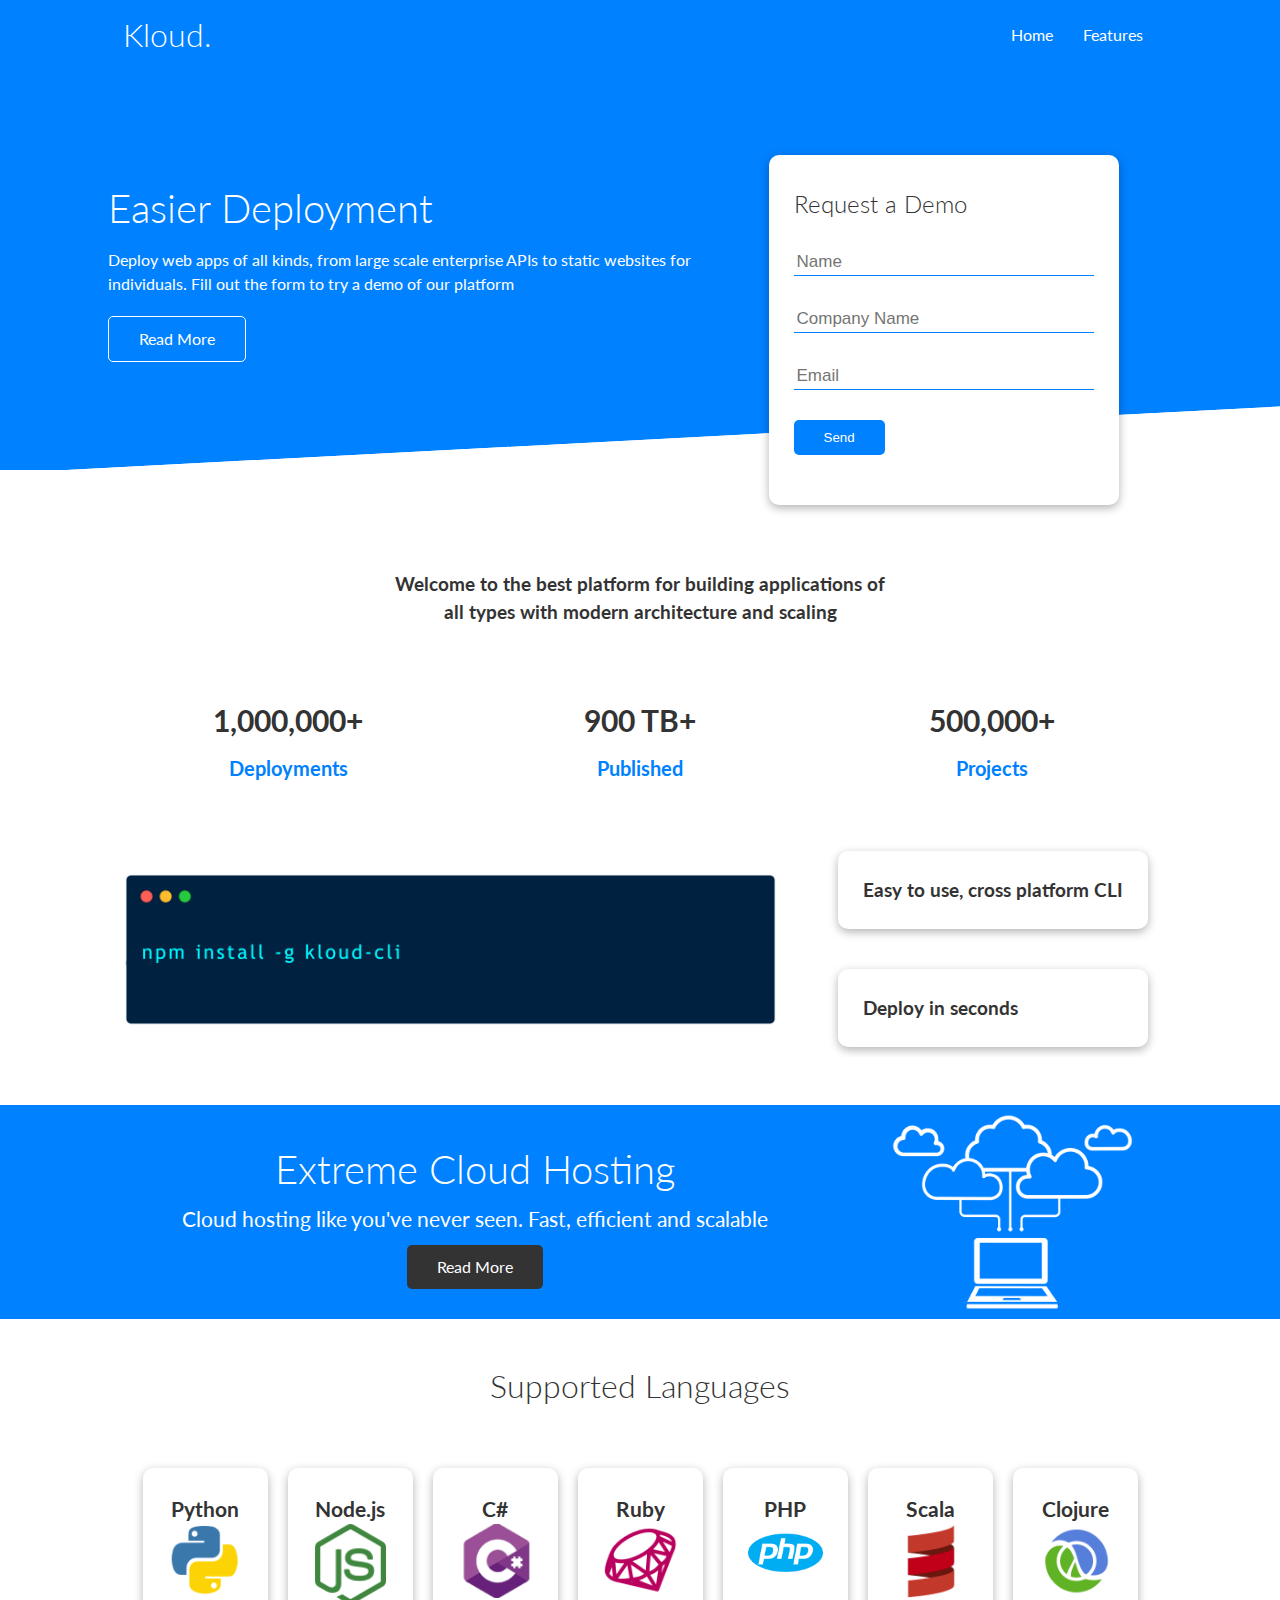
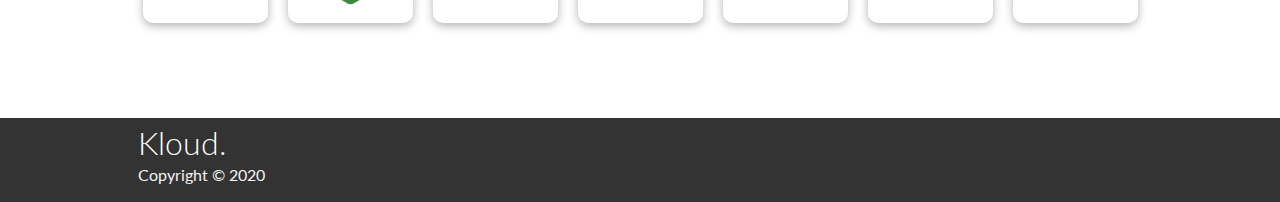
<file: index.html>
<!DOCTYPE html>
<html lang="en">

<head>
    <meta charset="UTF-8">
    <meta name="viewport" content="width=device-width, initial-scale=1.0">
    <title>Kloud | Cloud Hosting for Everyone</title>
    <link rel="stylesheet" href="style.css">
    <link rel="stylesheet" href="https://cdnjs.cloudflare.com/ajax/libs/font-awesome/5.15.1/css/all.min.css"
        integrity="sha512-+4zCK9k+qNFUR5X+cKL9EIR+ZOhtIloNl9GIKS57V1MyNsYpYcUrUeQc9vNfzsWfV28IaLL3i96P9sdNyeRssA=="
        crossorigin="anonymous" />
</head>

<body>
    <!-- NAVBAR -->
    <div class="navbar">
        <div class="container flex">
            <h1 class="logo">Kloud.</h1>
            <nav>
                <ul>
                    <li><a href="index.html">Home</a></li>
                    <li><a href="features.html">Features</a></li>
                </ul>
            </nav>
        </div>
    </div>

    <!-- SHOWCASE -->
    <section class="showcase">
        <div class="container grid">
            <div class="showcase-text">
                <h1>Easier Deployment</h1>
                <p>Deploy web apps of all kinds, from large scale enterprise APIs to static websites for individuals.
                    Fill out the form to try a demo of our platform</p>
                <a href="/features.html" class="btn btn-outline">Read More</a>
            </div>

            <div class="showcase-form card">
                <h2>Request a Demo</h2>
                <form>
                    <div class="form-control">
                        <input type="text" name="name" placeholder="Name" required>
                    </div>

                    <div class="form-control">
                        <input type="text" name="company" placeholder="Company Name" required>
                    </div>

                    <div class="form-control">
                        <input type="email" name="email" placeholder="Email" required>
                    </div>

                    <input type="submit" value="Send" class="btn btn-primary">
                </form>
            </div>
        </div>
    </section>

    <!-- STATS -->
    <section class="stats">
        <div class="container">
            <h3 class="stats-heading text-center">
                Welcome to the best platform for building applications of all types with modern architecture and scaling
            </h3>

            <div class="grid grid-3 text-center m-1">
                <div>
                    <i class="fas fa-server fa-3x"></i>
                    <h3>1,000,000+</h3>
                    <p class="text-secondary">Deployments</p>
                </div>

                <div>
                    <i class="fas fa-upload fa-3x"></i>
                    <h3>900 TB+</h3>
                    <p class="text-secondary">Published</p>
                </div>

                <div>
                    <i class="fas fa-project-diagram fa-3x"></i>
                    <h3>500,000+</h3>
                    <p class="text-secondary">Projects</p>
                </div>
            </div>
        </div>
    </section>

    <!-- CLI -->
    <section class="cli">
        <div class="container grid">
            <img src="images/cli.png" alt="cli" class="item1">

            <div class="card" class="item2">
                <h3>Easy to use, cross platform CLI</h3>
            </div>
            <div class="card" class="item3">
                <h3>Deploy in seconds</h3>
            </div>
        </div>
    </section>

    <!-- CLOUD -->
    <section class="cloud m-1">
        <div class="container grid">

            <div class="text-center">
                <h2>Extreme Cloud Hosting</h2>
                <p>Cloud hosting like you've never seen. Fast, efficient and scalable</p>
                <a href="features.html" class="btn bg-dark">Read More</a>
            </div>
            <img src="images/cloud.png" alt="cloud">

        </div>
    </section>

    <!-- LANGUAGES -->
    <section class="languages">
        <h2 class="text-center m-1">
            Supported Languages
        </h2>

        <div class="container flex">
            <div class="card">
                <h4>Python</h4>
                <img src="images/python.png" alt="python">
            </div>

            <div class="card">
                <h4>Node.js</h4>
                <img src="images/node.png" alt="Node.js">
            </div>

            <div class="card">
                <h4>C#</h4>
                <img src="images/csharp.png" alt="c#">
            </div>

            <div class="card">
                <h4>Ruby</h4>
                <img src="images/ruby.png" alt="ruby">
            </div>

            <div class="card">
                <h4>PHP</h4>
                <img src="images/php.png" alt="php">
            </div>

            <div class="card">
                <h4>Scala</h4>
                <img src="images/scala.png" alt="scala">
            </div>

            <div class="card">
                <h4>Clojure</h4>
                <img src="images/clojure.png" alt="clojure">
            </div>
        </div>
    </section>

    <!-- FOOTER -->
    <footer class="footer bg-dark">
        <div class="container flex">
            <div class="company">
                <h1>Kloud.</h1>
                <p>Copyright &copy; 2020</p>
            </div>
            <div class="social">
                <a href=""><i class="fab fa-twitter fa-2x"></i></a>
                <a href=""><i class="fab fa-github fa-2x"></i></a>
                <a href=""><i class="fab fa-instagram fa-2x"></i></a>
                <a href=""><i class="fab fa-facebook fa-2x"></i></a>
            </div>
        </div>
    </footer>
</body>

</html>
</file>
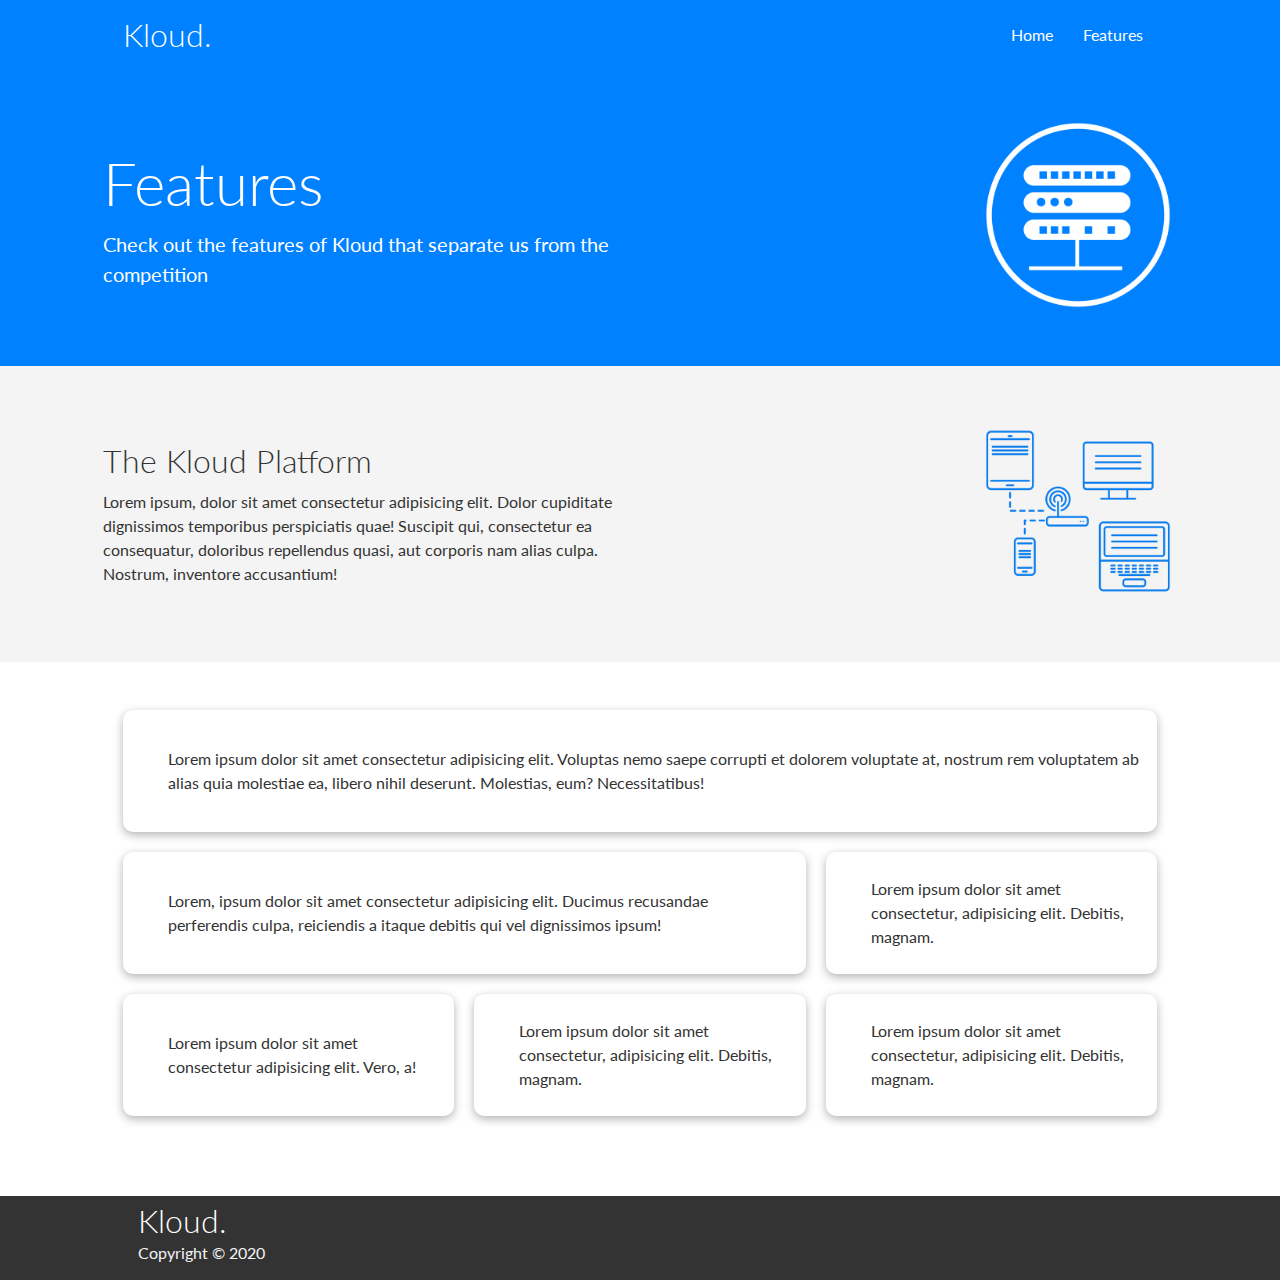
<file: features.html>
<!DOCTYPE html>
<html lang="en">

<head>
    <meta charset="UTF-8">
    <meta name="viewport" content="width=device-width, initial-scale=1.0">
    <title>Kloud | Cloud Hosting for Everyone</title>
    <link rel="stylesheet" href="style.css">
    <link rel="stylesheet" href="https://cdnjs.cloudflare.com/ajax/libs/font-awesome/5.15.1/css/all.min.css"
        integrity="sha512-+4zCK9k+qNFUR5X+cKL9EIR+ZOhtIloNl9GIKS57V1MyNsYpYcUrUeQc9vNfzsWfV28IaLL3i96P9sdNyeRssA=="
        crossorigin="anonymous" />
</head>

<body>

    <!-- NAVBAR -->
    <div class="navbar">
        <div class="container flex">
            <h1 class="logo">Kloud.</h1>
            <nav>
                <ul>
                    <li><a href="index.html">Home</a></li>
                    <li><a href="features.html">Features</a></li>
                </ul>
            </nav>
        </div>
    </div>


    <!-- HEAD-->
    <section class="features-head">
        <div class="container grid">
            <div>
                <h1 class="large">
                    Features
                </h1>
                <p class="info">Check out the features of Kloud that separate us from the competition</p>
            </div>

            <div class="image">
                <img src="/images/server.png" alt="server">
            </div>
        </div>
    </section>


    <!-- SUB HEAD -->
    <section class="features-subhead">
        <div class="container grid">
            <div>
                <h1 class="large">
                    The Kloud Platform
                </h1>
                <p class="info">Lorem ipsum, dolor sit amet consectetur adipisicing elit. Dolor cupiditate dignissimos
                    temporibus perspiciatis quae!
                    Suscipit qui, consectetur ea consequatur, doloribus repellendus quasi, aut corporis nam alias culpa.
                    Nostrum, inventore
                    accusantium!</p>
            </div>

            <div class="image">
                <img src="/images/server2.png" alt="server">
            </div>
        </div>
    </section>

    <section class="features-main m-1">
        <div class="container grid">

            <div class="card flex item1">
                <i class="fas fa-server fa-3x"></i>
                <p>Lorem ipsum dolor sit amet consectetur adipisicing elit. Voluptas nemo saepe corrupti et dolorem
                    voluptate at,
                    nostrum rem voluptatem ab alias quia molestiae ea, libero nihil deserunt. Molestias, eum?
                    Necessitatibus!</p>
            </div>

            <div class="card flex item2">
                <i class="fas fa-network-wired fa-3x"></i>
                <p>
                    Lorem, ipsum dolor sit amet consectetur adipisicing elit. Ducimus
                    recusandae perferendis culpa, reiciendis a itaque debitis qui vel
                    dignissimos ipsum!
                </p>
            </div>

            <div class="card flex item3">
                <i class="fas fa-laptop-code fa-3x"></i>
                <p>
                    Lorem ipsum dolor sit amet consectetur, adipisicing elit. Debitis,
                    magnam.
                </p>
            </div>

            <div class="card flex item4">
                <i class="fas fa-database fa-3x"></i>
                <p>
                    Lorem ipsum dolor sit amet consectetur adipisicing elit. Vero, a!
                </p>
            </div>

            <div class="card flex item5">
                <i class="fas fa-power-off fa-3x"></i>
                <p>
                    Lorem ipsum dolor sit amet consectetur, adipisicing elit. Debitis,
                    magnam.
                </p>
            </div>

            <div class="card flex item6">
                <i class="fas fa-upload fa-3x"></i>
                <p>
                    Lorem ipsum dolor sit amet consectetur, adipisicing elit. Debitis,
                    magnam.
                </p>
            </div>

        </div>
    </section>





    <!-- FOOTER -->
    <footer class="footer bg-dark">
        <div class="container flex">
            <div>
                <h1>Kloud.</h1>
                <p>Copyright &copy; 2020</p>
            </div>
            <div class="social">
                <a href=""><i class="fab fa-twitter fa-2x"></i></a>
                <a href=""><i class="fab fa-github fa-2x"></i></a>
                <a href=""><i class="fab fa-instagram fa-2x"></i></a>
                <a href=""><i class="fab fa-facebook fa-2x"></i></a>
            </div>
        </div>
    </footer>
</body>

</html>
</file>
<file: style.css>
@import url('https://fonts.googleapis.com/css2?family=Lato:wght@300&display=swap');

*{
    box-sizing: border-box;
    padding: 0;
    margin: 0;
}

body{
    font-family: 'Lato', sans-serif;
    color: #333;
    line-height: 1.5;
}

ul{
    list-style: none;
}

a{
    text-decoration: none;
    color: #333;
}

h1, h2{
    font-weight: 300;
    line-height: 1.2;
    margin: 10px 0px;
}

p{
    margin: 10px 0px;
}

img{
    width: 100%;
}


/* NAVBAR */
.navbar{
    background-color:#0081FF;
    color: white;
    height: 70px;
}

.navbar .flex{
    justify-content: space-between;
}

.navbar ul{
    display: flex;
}

.navbar a{
    color: white;
    padding: 10px;
    margin: 0px 5px;
}

.navbar a:hover{
    border-bottom: 2px solid white;
}


/* SHOWCASE */
.showcase{
    height: 400px;
    background-color:#0081FF ;
    color: white;
    position: relative;
}

.showcase h1{
    font-size: 40px;
    line-height: 2.5rem;
}

.showcase p{
    margin: 20px 0px;
    color: white;
}

.showcase .grid{
    grid-template-columns: 60% 40% ;
    gap: 30px;
    overflow: visible;
}

.showcase-form{
    position: relative;
    top: 60px;
    height: 350px;
    width: 350px;
    padding: 40px;
    z-index: 100;
    margin: auto;
    animation: FromRight 1s ease-in;
}

.showcase-form .form-control{
    margin: 30px 0px;
}

.showcase-form input[type="text"],
.showcase-form input[type="email"]{
border: 0px;
border-bottom: 1px solid #0081FF;
width: 100%;
padding: 3px;
font-size: 17px;
}

.showcase-form input:focus{
    outline: none;
}

.showcase::before,
.showcase::after{
    content: "";
    position: absolute;
    height: 100px;
    bottom: -70px;
    right: 0;
    left: 0;
    background-color: white;
    transform: skewY(-3deg);
}

.showcase-text{
    animation: FromLeft 1s ease-in;
}


/* STATS */
.stats{
    padding-top: 100px;
}

.stats-heading{
    max-width: 500px;
    margin: auto;
}

.stats .grid h3{
    font-size: 30px;
}

.stats .grid p{
    font-size: 20px;
    font-weight: bold;
    color: #0081FF;
}

.stats i{
    color: #333;
}


/* CLI */
.item1 { grid-area: item1; }
.item2 { grid-area: item2; }
.item3 { grid-area: item3; }

.cli .grid{
    grid-template-areas: 
    'item1 item1 item2'
    'item1 item1 item3'
    ;
    column-gap: 50px;
}


/* CLOUD */
.cloud{
    background-color: #0081FF;
}

.cloud .grid{
    grid-template-columns:70% 30%;
}

.cloud h2{
    font-size: 2.5rem;
    color: white;
}

.cloud p{
    font-size: 1.3rem;
    color: white;
}


/* LANGUAGES */
.languages h2{
    font-size: 2rem;
}

.languages .card{
    font-size: 1.3rem;
    text-align: center;
    margin:15px 10px;
    max-width: 125px;
    min-width: 125px;
    min-height: 155px;
    max-height: 155px;
    transition: transform 0.4s ease-in;
}

.languages .card:hover{
    transform: translateY(-10px)
}

.languages .flex{
    flex-wrap: wrap;
}


/* FOOTER */
footer{
    margin-top: 80px;
    padding: 5px 0px;
}

.footer h1,i{
    color: white;
    padding: 0px 15px;
    line-height: 20px;
}

.footer p{
    color: #f4f4f4;
    padding: 0px 15px;
}

.footer .social{
    z-index: 100;
}

.footer .flex{
    justify-content: space-between;
    align-items: center;
}


/*------------------------ HOME END----------------------- */

/*---------------------- FEATURE PAGE--------------------- */
.features-head{
    background-color: #0081FF;
}

.features-head img,
.features-subhead img{
    width: 200px;   
}

.features-head .image,
.features-subhead .image{
    justify-self: flex-end;
}

.features-head .large{
    font-size: 60px;
    color: white;
}

.features-head p{
    font-size: 20px;
    color: white;
    padding: 0px;
}

.features-subhead p{
    color: #333;
    padding: 0px;
}

.features-head .container,
.features-subhead .container{
    padding: 45px 0px;
}

.features-subhead{
    background-color: #f4f4f4;
}

.features-main .container{
    overflow: inherit;
}

.features-main i,p{
    color: #333;
}

.item1 { grid-area: item1; }
.item2 { grid-area: item2; }
.item3 { grid-area: item3; }
.item4 { grid-area: item4; }
.item5 { grid-area: item5; }
.item6 { grid-area: item6; }


.features-main .grid{
    grid-template-columns: repeat(3,1fr);
    grid-template-rows: repeat(3,1fr);
    grid-template-areas: 
    'item1 item1 item1'
    'item2 item2 item3'
    'item4 item5 item6'
    ;
}

.features-main .card{
    padding: 15px;
    margin: 0px;
}
/*---------------------- FEATURE PAGE END--------------------- */

/* UTILITIES */
.container{
    max-width:1075px;
    margin: 0px auto;
    overflow: auto;
    padding: 0px 20px;
}

.flex{
    display: flex;
    justify-content: center;
    align-items: center;
    height: 100%;
}

.grid{
    display: grid;
    grid-template-columns:repeat(2,1fr) ;
    gap: 20px;
    justify-content: center;
    align-items: center;
    height: 100%;
}

.grid-3{
    grid-template-columns: repeat(3,1fr);
}

.card{
    background-color: white;
    color: #333;
    border-radius: 10px;
    box-shadow: 0px 3px 10px rgba(0, 0, 0, 0.3);
    padding: 25px;
    margin: 10px;
}

.btn{
    display: inline-block;
    padding: 10px 30px;
    cursor: pointer;
    background-color: #0081FF;
    color: white;
    border: none;
    border-radius: 5px;
}

.bg-dark{
    background-color: #333;
}

.btn-outline{
    background-color: transparent;
    border: 1px solid white;
    border-radius: 5px;
}

.btn:hover{
    transform: scale(0.98);
}

.text-center{
    text-align: center;
}

.m-1{
    margin: 3rem 0;
}

/* ANIMATION */
@keyframes FromRight{
0%{
    transform: translateX(100%);
}

100%{
    transform: translateX(0%);
}
}

@keyframes FromLeft{
0%{
    transform: translateX(-100%);
}

100%{
    transform: translateX(0%);
}
}


/* MEDIA QUERIES */
@media(max-width:950px){
.navbar{
height: 110px;
}

.navbar .flex{
    flex-direction: column;
}

.navbar ul{
   padding: 10px;
    background-color: rgba(0,0,0,0.1);
}

.grid,
.showcase .grid,
.stats .grid,
.cloud .grid{
    grid-template-columns: 1fr;
    grid-template-rows: 1fr;
} 

.cli .grid{
    grid-template-columns: 1fr;
    grid-template-rows: 3fr;
    grid-template-areas: 
    'item1'
    'item2'
    'item3';
    margin: 0px 30px;
}

.showcase{
    height: auto;
}

.showcase-text{
    text-align: center;
    margin-top: 60px;
}

.showcase-form{
    justify-self: center;
    height: 320px;
    width: 320px;
}

.cloud img{
    width: 40%;
    margin: auto;
}

.cloud h2{
    margin: 25px 0px;
}

.footer .flex{
    flex-direction: column;
    align-items: center;
    justify-items: center;
    text-align: center;
}

.features-head,
.features-subhead{
    text-align: center;
    padding:0px 10px;
}

.features-head .image,
.features-subhead .image{
    justify-self: center;
}

.features-main .grid{
    grid-template-columns: repeat(1,1fr);
    grid-template-rows: repeat(6,1fr);
    grid-template-areas: 
    'item1'
    'item2'
    'item3'
    'item4'
    'item5'
    'item6'
    ;
}

.features-main .flex{
    justify-content: start;
}
}
</file>
